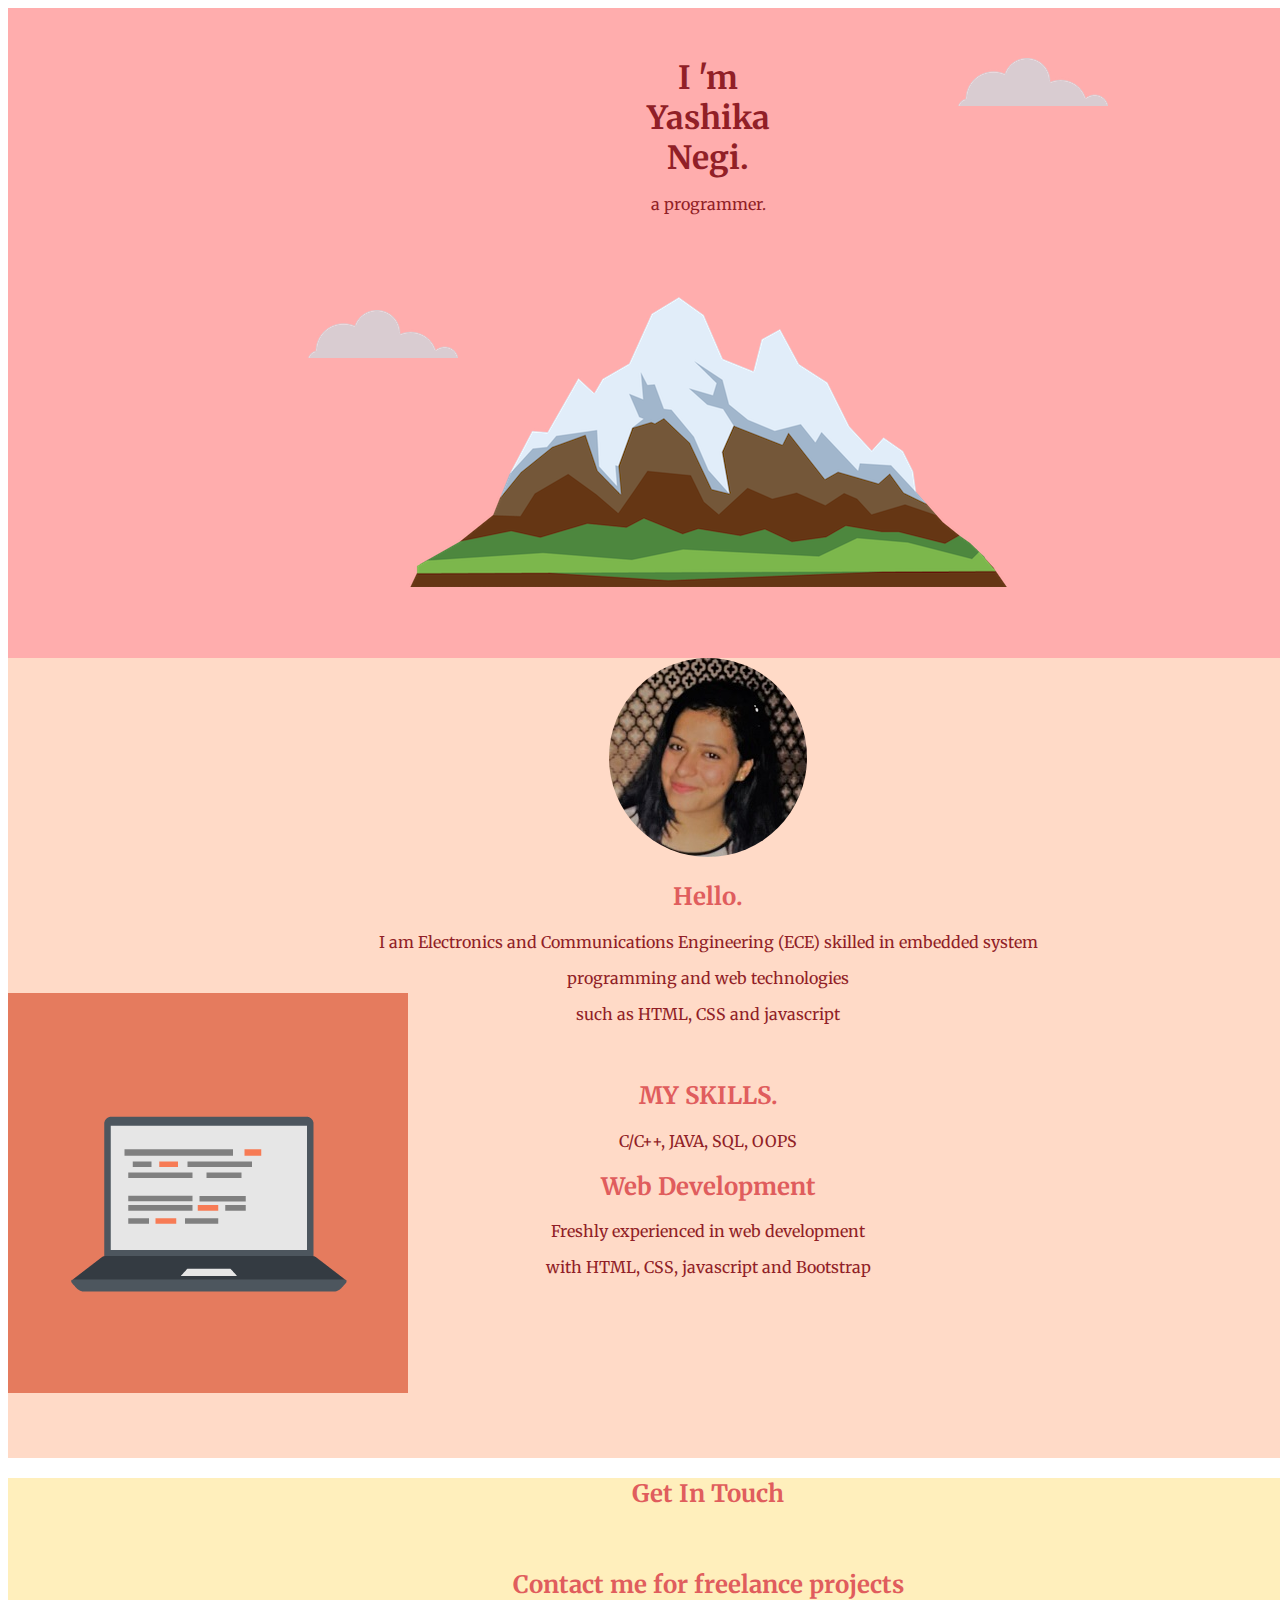
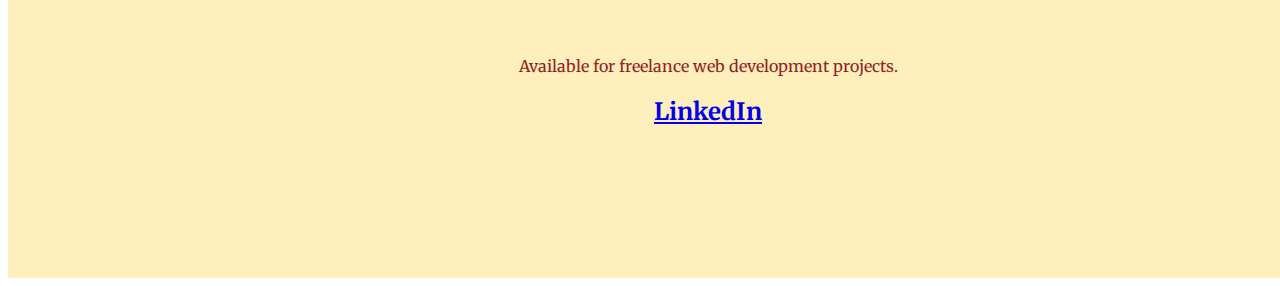
<file: index.html>
<!DOCTYPE html>
<html lang="en" dir="ltr">

<head>
  <meta charset="utf-8">
  <title>YASHIKA</title>
  <link rel="stylesheet" href="css/style.css">
  <link rel="icon" href="favicon.ico">
  <link href="https://fonts.googleapis.com/css2?family=Arvo&family=Merriweather:ital,wght@1,700&family=Pacifico&display=swap" rel="stylesheet">
</head>

<body>
  <div class="top-container">
  <img class = "top-cloud" src="images/cloud.png" alt="cloud-img">
    <h1> I 'm Yashika Negi.</h1>
    <p> a programmer.</p>
    <img class = "bottom-cloud" src="images/cloud.png" alt="cloud-img" >
    <img src="images/mountain.png" alt="mountain-img">
  </div>
  <div class="middle-container">
    <img  class="circular--square" src="images/yashi1.jpg" alt="yashi-img">
    <h2>Hello.</h2>
    <P>I am Electronics and Communications Engineering (ECE) skilled in embedded system</P>
    <p>programming and web technologies</p>
    <P>such as HTML, CSS and javascript</P><br>
      <h2>MY SKILLS.</h2>
    <P>C/C++, JAVA, SQL, OOPS</P>
    <h2>Web Development</h2>
<P>Freshly experienced in web development</P>
<P>with HTML, CSS, javascript and Bootstrap</P>
 <img  class="shift-image" src="images/computer.png" alt="comp-img">
 </div>  <div class="bottom-container">
    <h2>Get In Touch</h2></br>
    <h2>Contact me for freelance projects</h2><br>

    <p>Available for freelance web development projects.</p>
    <h2><a href="www.linkedin.com/in/yashika-negi-6a6433217">LinkedIn</a></h2>

  </div>
</body>

</html>
</file>
<file: css/style.css>
body{
  text-align: center;
  font-family:'Merriweather', sans-serif;
}
h1 {
  width: 10%;
  margin : 0 auto 0  auto;
  font-family: 'ital' sans-serif;
  color: #911F27 ;
}
h2 {
  font-family: 'Arvo' sans-serif;
  color:#E05D5D;
}
p{
  color: #911F27;
}
.top-container
{
  background-color: #FFADAD;
  position: relative;
  padding-top: 50px;
  width: 1400px;
  height:600px;

}
.middle-container {
  background-color: #FFDAC7;
  width:1400px;
  height: 800px;

}
.bottom-container
{
  background-color: #FFEFBC;
  width: 1400px;
  height: 400px;
}
.top-cloud{
  position: absolute;
  right:300px;
  top: 50px;
}
.bottom-cloud{
  position: absolute;
  left: 300px;
  bottom: 300px;
}
.circular--square {
  border-radius: 50%;
}
.shift-image{
  position: relative;
  right:500px;
  bottom: 300px;
}
</file>
